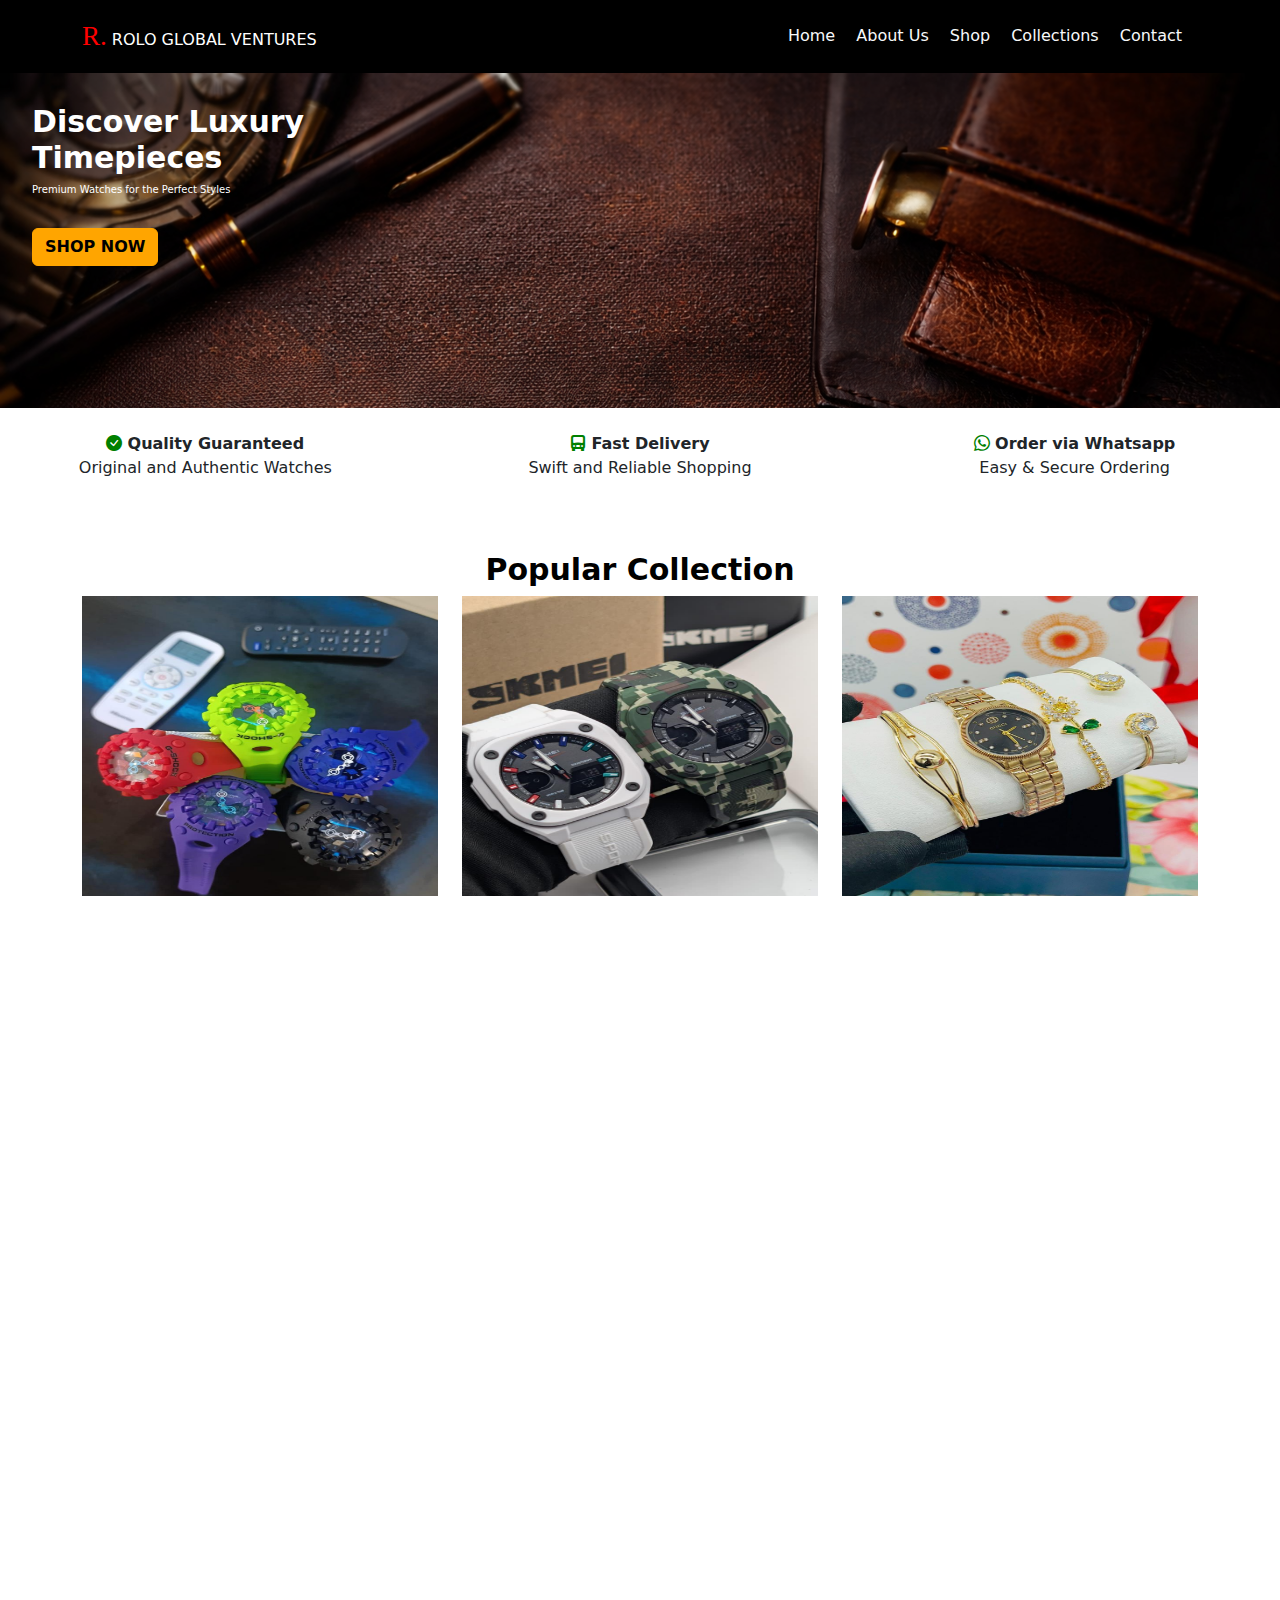
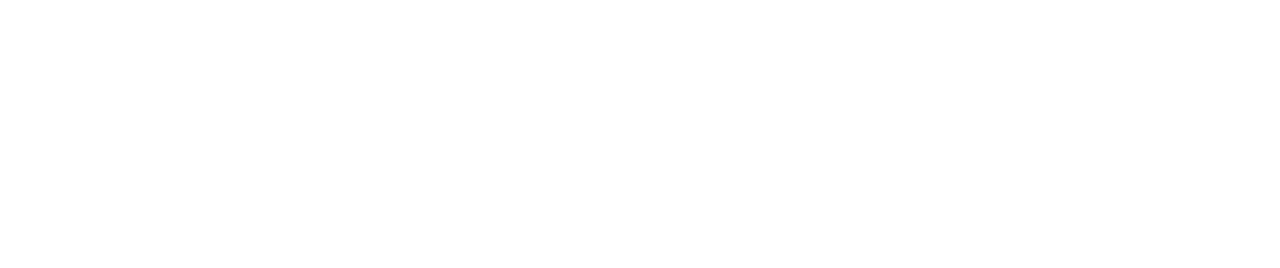
<file: index.html>
<!DOCTYPE html>
<html lang="en">
<head>
<meta charset="UTF-8">
<meta name="viewport" content="width=device-width, initial-scale=1.0">
<link rel="stylesheet" href="https://cdn.jsdelivr.net/npm/bootstrap@5.3.2/dist/css/bootstrap.min.css">
<link rel="stylesheet" href="https://cdn.jsdelivr.net/npm/bootstrap-icons@1.11.1/font/bootstrap-icons.css">
<link rel="stylesheet" href="style.css">
<script src="https://ajax.googleapis.com/ajax/libs/jquery/3.6.0/jquery.min.js"></script>
<script src="https://cdn.jsdelivr.net/npm/bootstrap@5.3.2/dist/js/bootstrap.bundle.min.js"></script>
<title>Rolo global ventures</title>
<body>
    <header class="site-header text-white fixed-top">
        <div class="container d-flex align-items-center justify-content-between py-3">
            <a class="brand" href="index.html"><span id="aurum">R.</span> <span id="luxe">ROLO GLOBAL VENTURES</span></a>
            <nav class="d-none d-md-block">
                <a href="index.html" class="me-3 link-light">Home</a>
                <a href="https://aremu060709.github.io/R.ROLO-GLOBAL-VENTURES/" class="me-3 link-light">About Us</a>
                <a href="shop.html" class="me-3 link-light">Shop</a>
                <a href="collection.html" class="me-3 link-light">Collections</a>
                <a href="contact.html" class="link-light me-3">Contact</a>
            </nav>
            <button class="btn btn-sm btn-outline-light d-md-none" type="button" data-bs-toggle="collapse" data-bs-target="#mobileMenu"><i class="bi bi-list"></i></button>
        </div>
        <div class="collapse" id="mobileMenu">
            <div class="bg-dark p-3 d-flex flex-column">
                <a href="index.html" class="link-light mb-2">Home</a>
                <a href="https://aremu060709.github.io/R.ROLO-GLOBAL-VENTURES/" class="link-light mb-2">About Us</a>
                <a href="shop.html" class="link-light mb-2">Shop</a>
                <a href="collection.html" class="mb-2 link-light">Collections</a>
                <a href="contact.html" class="link-light mb-2">Contact</a>
            </div>
        </div>
    </header> <br><br><br>
<div class="col-12 col-md-12 col-lg-12 content">
    <h1>Discover Luxury <br>Timepieces
    </h1>
    <h6>Premium Watches for the Perfect Styles</h6>
    <br>
    <button class="btn btn-secondary"><a href="shop.html" class="shop">SHOP NOW</a></button>
</div>
<div class="row g-4 align-items-center delivery">
<div class="col-4 col-md-4 col-lg-4">
    <i class="bi bi-check-circle-fill"></i> <span><b>Quality Guaranteed</b> <br> Original and Authentic Watches</span>
</div>
<div class="col-4 col-md-4 col-lg-4">
    <i class="bi bi-truck-front-fill"></i> <span><b>Fast Delivery</b> <br>Swift and Reliable Shopping</span>
</div>
<div class="col-4 col-md-4 col-lg-4">
    <i class="bi bi-whatsapp"></i> <span><b>Order via Whatsapp</b> <br>Easy & Secure Ordering</span>
</div>
</div>
<br><br><br>
    <div class="container-fluid">
        <h1 style="text-align: center; color: black; font-weight: bolder;">Popular Collection</h1>
        <div class="container">
            <div class="row g-4">
                <div class="col-6 col-md-4 col-lg-4">
                    <div>
                        <img src="images/35ace22d76544260858fd6fa1e070dbd.jpg" alt="" class="img-responsive" height="300px" width="100%">
                    </div>
                </div>
                <div class="col-6 col-md-4 col-lg-4">
                    <div>
                        <img src="images/IMG-20250828-WA0057.jpg" alt="" class="img-responsive" height="300px" width="100%">
                    </div>
                </div>
                <div class="col-6 col-md-4 col-lg-4">
                    <div>
                        <img src="images/IMG-20250808-WA0010.jpg" alt="" class="img-responsive" height="300px" width="100%">
                    </div>
                </div>
                <div class="col-6 col-md-4 col-lg-4">
                    <div>
                        <img src="images/IMG-20250826-WA0148.jpg" alt="" class="img-responsive" height="300px" width="100%">
                    </div>
                </div>
                <div class="col-6 col-md-4 col-lg-4">
                    <div>
                        <img src="images/IMG-20250728-WA0209.jpg" alt="" class="img-responsive" height="300px" width="100%">
                    </div>
                </div>
                <div class="col-6 col-md-4 col-lg-4">
                    <div>
                        <img src="images/c7a6565084474ed2a934c73888c19831.jpg" alt="" class="img-responsive" height="300px" width="100%">
                    </div>
                </div>
            </div>
        </div>
    </div> <br><br><br>
    <div class="col-12 col-md-12 col-lg-12 trust">
   <h1>Need a Reliable Supplier?</h1>
   <h5>Get in touch with us to learn more about our products and services</h5> <br><br>
   <button class="btn btn-secondary"><a href="contact.html">Contact Us</a></button>
</div>
<div class="col-12 col-md-12 col-lg-12 footer">
    <div class="row">
        <div class="col-6 col-md-6 col-lg-3 mb-4">
           <span id="aurum">R. </span><span id="rolo">ROLO GLOBAL </span><br>
           <span id="ventures">VENTURES</span> <br><br>
            <span id="copyright">&copy;2026 Rolo Global Ventures, <br> All rights reserved</span>
        </div>
        <div class="col-6 col-md-6 col-lg-3 mb-4">
           <span style="color: white; font-size: 20px;">Quick Links</span> <br>
           <i class="bi bi-chevron-right"></i><a href="index.html">Home</a><br>
           <i class="bi bi-chevron-right"></i><a href="https://aremu060709.github.io/R.ROLO-GLOBAL-VENTURES/">About Us</a><br>
           <i class="bi bi-chevron-right"></i><a href="shop.html">Shop</a><br>
           <i class="bi bi-chevron-right"></i><a href="collection.html">Collections</a><br>
           <i class="bi bi-chevron-right"></i><a href="contact.html">Contact</a><br>
            <i class="bi bi-chevron-right"></i><a href="cart.html">Cart</a><br>
        </div>
        <div class="col-6 col-md-6 col-lg-3 mb-4">
           <span id="category">Categories</span> <br>
          <i class="bi bi-chevron-right"></i><span style="color: white; font-size: 15px;">Men Watches</span><br>
          <i class="bi bi-chevron-right"></i><span style="color: white; font-size: 15px;">Female Watches</span><br>
          <i class="bi bi-chevron-right"></i><span style="color: white; font-size: 15px;">Set Watches</span><br>
          <i class="bi bi-chevron-right"></i><span style="color: white; font-size: 15px;">Smart Watches</span><br>
          <i class="bi bi-chevron-right"></i><span style="color: white; font-size: 15px;">Luxury watches</span><br>
        </div> 
        <div class="col-6 col-md-6 col-lg-3 mb-4">
        <h5>Contact Us</h5>
        <h6><i class="bi bi-envelope"></i> rroloventures@gmail.com</h6>
        <h6><i class="bi bi-telephone"></i> +234 (803) 325 2859</h6>  <br> 
        <button class="btn btn-secondary"><a href="contact.html" class="shop">Contact Us</a></button>
        </div>
    </div>
</body>
</html>
</file>
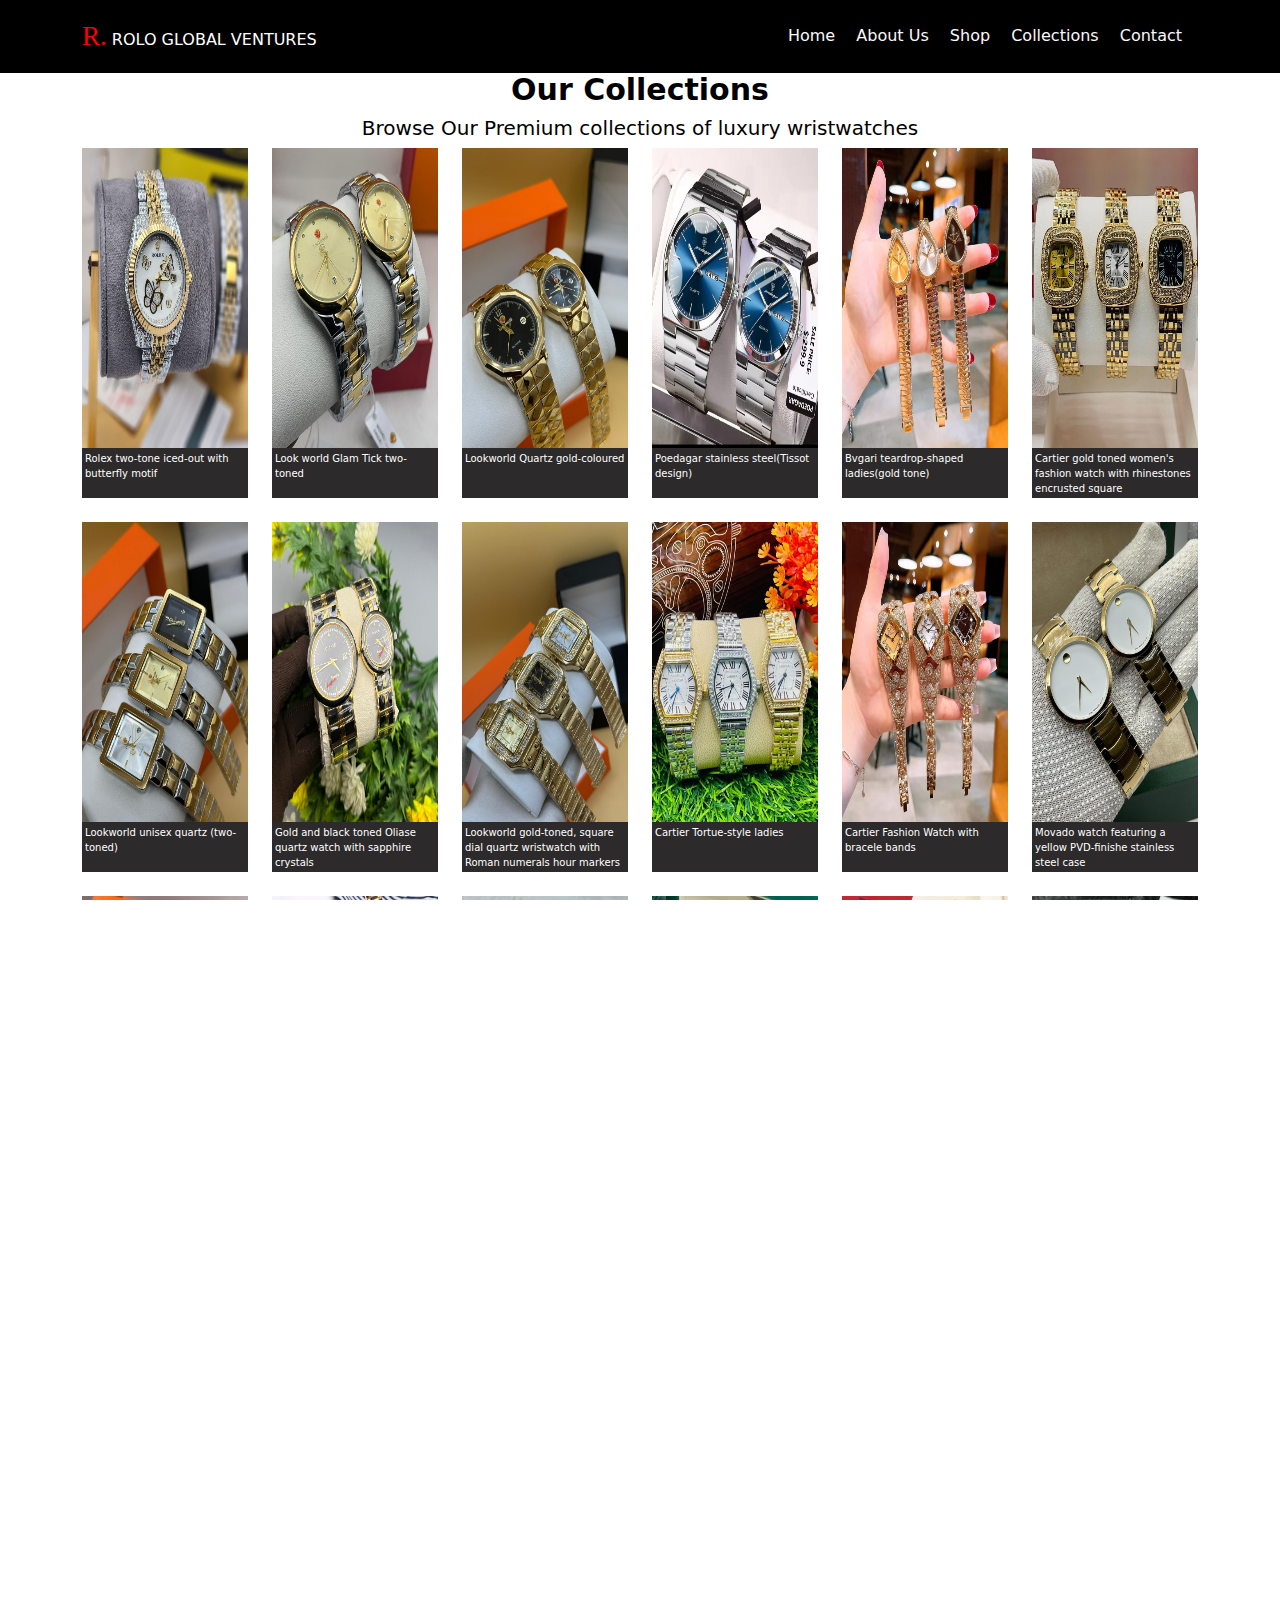
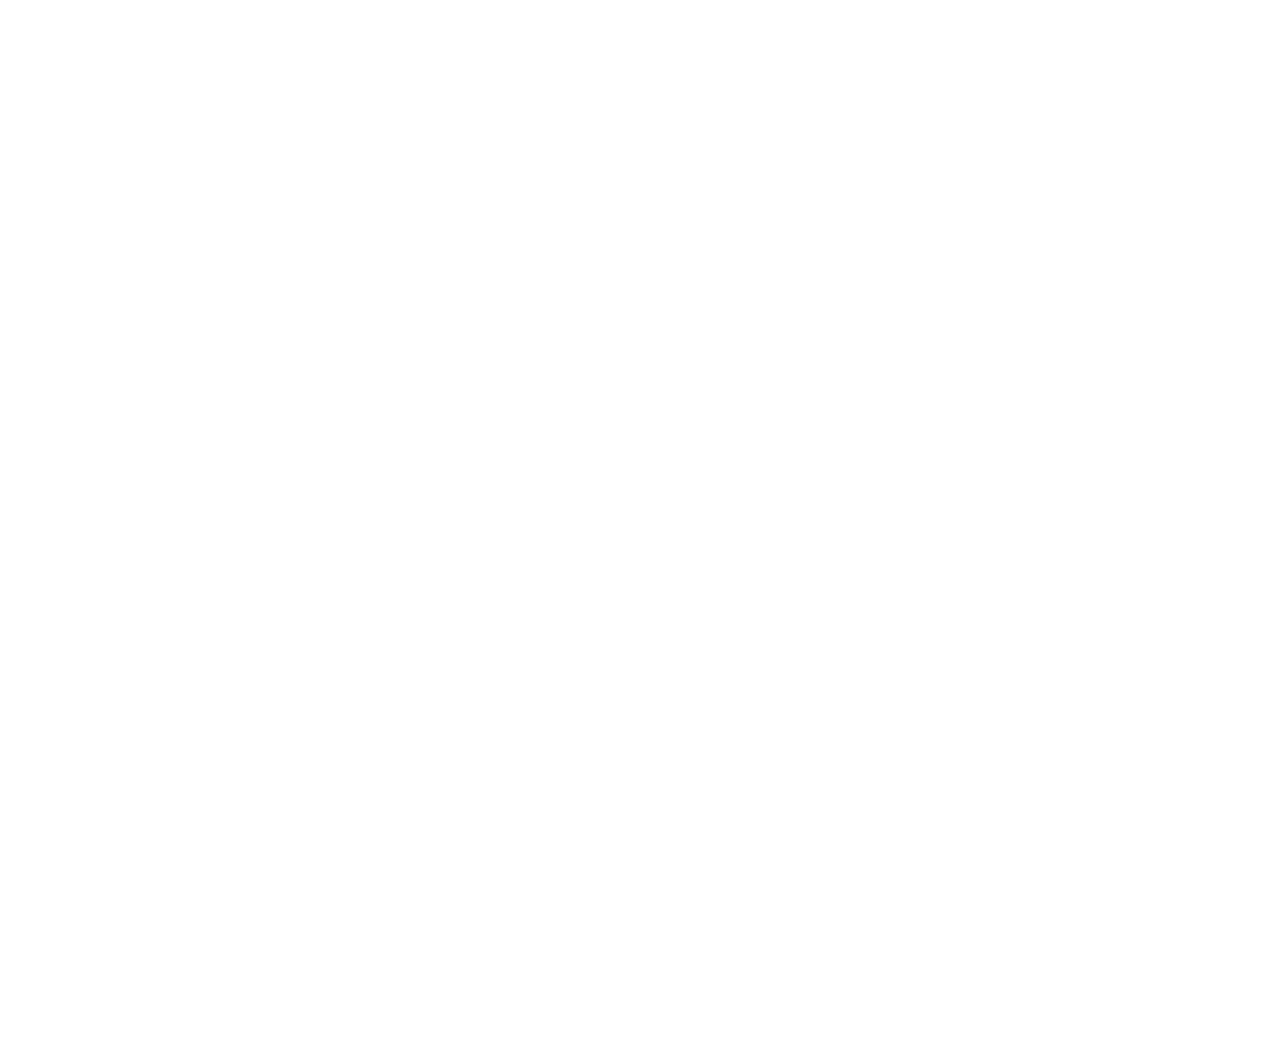
<file: collection.html>
<!DOCTYPE html>
<html lang="en">
<head>
<meta charset="UTF-8">
<meta name="viewport" content="width=device-width, initial-scale=1.0">
<link rel="stylesheet" href="https://cdn.jsdelivr.net/npm/bootstrap@5.3.2/dist/css/bootstrap.min.css">
<link rel="stylesheet" href="https://cdn.jsdelivr.net/npm/bootstrap-icons@1.11.1/font/bootstrap-icons.css">
<link rel="stylesheet" href="style.css">
<script src="https://ajax.googleapis.com/ajax/libs/jquery/3.6.0/jquery.min.js"></script>
<script src="https://cdn.jsdelivr.net/npm/bootstrap@5.3.2/dist/js/bootstrap.bundle.min.js"></script>
<title>Rolo global ventures</title>
<body>
    <header class="site-header text-white fixed-top">
        <div class="container d-flex align-items-center justify-content-between py-3">
            <a class="brand" href="index.html"><span id="aurum">R.</span> <span id="luxe">ROLO GLOBAL VENTURES</span></a>
            <nav class="d-none d-md-block fixed">
                <a href="index.html" class="me-3 link-light">Home</a>
                <a href="https://aremu060709.github.io/R.ROLO-GLOBAL-VENTURES/" class="me-3 link-light">About Us</a>
                <a href="shop.html" class="me-3 link-light">Shop</a>
                <a href="collection.html" class="me-3 link-light">Collections</a>
                <a href="contact.html" class="me-3 link-light">Contact</a>
            </nav>
            <button class="btn btn-sm btn-outline-light d-md-none" type="button" data-bs-toggle="collapse" data-bs-target="#mobileMenu"><i class="bi bi-list"></i></button>
        </div>
        <div class="collapse" id="mobileMenu">
            <div class="bg-dark p-3 d-flex flex-column">
                <a href="index.html" class="link-light mb-2">Home</a>
                <a href="https://aremu060709.github.io/R.ROLO-GLOBAL-VENTURES/" class="link-light mb-2">About Us</a>
                <a href="shop.html" class="link-light mb-2">Shop</a>
                <a href="collection.html" class="mb-2 link-light">Collections</a>
                <a href="contact.html" class="mb-2 link-light">Contact</a>
            </div>
        </div>
    </header><br><br><br>
   <center>
     <h1 style="color: black;">Our Collections</h1>
    <h6 style="color: black; font-size: 20px; font-weight: lighter;">Browse Our Premium collections of luxury wristwatches</h6>
   </center>
        <div class="container">
             <div class="row g-4">
    <div class="col-6 col-md-3 col-lg-2">
        <div>
                        <img src="watch/0a51e4e043834a5e910610a5ce2b2cd5.jpg" alt="" class="img-responsive" height="300px" width="100%">
                        <div id="description">Rolex two-tone iced-out with butterfly motif</div>
                    </div>
    </div>
    <div class="col-6 col-md-3 col-lg-2">
        <div>
                        <img src="watch/5f40cf205cf84dff81e0c7b44dc91c1c.jpg" alt="" class="img-responsive" height="300px" width="100%">
                        <div id="description">Look world Glam Tick two-toned</div>
                    </div>
    </div>
    <div class="col-6 col-md-3 col-lg-2">
        <div>
                        <img src="watch/7a0eca86c42049dd922083b2614b3fe3.jpg" alt="" class="img-responsive" height="300px" width="100%">
                    <div id="description">Lookworld Quartz gold-coloured</div>
                    </div>
    </div>
    <div class="col-6 col-md-3 col-lg-2">
        <div>
                        <img src="watch/7bdc9339dcc4425183ec3c55337dc8e1.jpg" alt="" class="img-responsive" height="300px" width="100%">
                        <div id="description">Poedagar stainless steel(Tissot design)</div>
                    </div>
    </div>
    <div class="col-6 col-md-3 col-lg-2">
        <div>
                        <img src="watch/8a008f8be89a4d109cf1449d52d0fc61.jpg" alt="" class="img-responsive" height="300px" width="100%">
                        <div id="description">Bvgari teardrop-shaped ladies(gold tone)</div>
                    </div>
    </div>
    <div class="col-6 col-md-3 col-lg-2">
        <div>
                        <img src="watch/18d07c520f67423f9ee54098b30e91ee.jpg" alt="" class="img-responsive" height="300px" width="100%">
                        <div id="description">Cartier gold toned women's fashion watch with rhinestones encrusted square</div>
                    </div>
    </div>
    <div class="col-6 col-md-3 col-lg-2">
        <div>
                        <img src="watch/00040dced6d3417a90bda560695255ad.jpg" alt="" class="img-responsive" height="300px" width="100%">
                        <div id="description">Lookworld unisex quartz (two-toned)</div>
                    </div>
    </div>
    <div class="col-6 col-md-3 col-lg-2">
        <div>
                        <img src="watch/67a9d3b9152f4d6f93f34a5c6ff74390.jpg" alt="" class="img-responsive" height="300px" width="100%">
                        <div id="description">Gold and black toned Oliase quartz watch with sapphire crystals</div>
                    </div>
    </div>
    <div class="col-6 col-md-3 col-lg-2">
        <div>
                        <img src="watch/075f8a0c4db14f23832b55e7abc61bdc.jpg" alt="" class="img-responsive" height="300px" width="100%">
                        <div id="description">Lookworld gold-toned, square dial quartz wristwatch with Roman numerals hour markers</div>
                    </div>
    </div>
    <div class="col-6 col-md-3 col-lg-2">
        <div>
                        <img src="watch/78e454ed3d244d07914e9640ca068f0d.jpg" alt="" class="img-responsive" height="300px" width="100%">
                        <div id="description">Cartier Tortue-style ladies</div>
                    </div>
    </div>
    <div class="col-6 col-md-3 col-lg-2">
        <div>
                        <img src="watch/155c2ba53239400ba8148193fd9ef2f5.jpg" alt="" class="img-responsive" height="300px" width="100%">
                        <div id="description">Cartier Fashion Watch with bracele bands</div>
                    </div>
    </div><div class="col-6 col-md-3 col-lg-2">
        <div>
                        <img src="watch/2994cc3104db4d70bfe96854484125d6.jpg" alt="" class="img-responsive" height="300px" width="100%">
                        <div id="description">Movado watch featuring a yellow PVD-finishe stainless steel case</div>
                    </div>
    </div>
    <div class="col-6 col-md-3 col-lg-2">
        <div>
                        <img src="watch/3257d2dd3a5f48ebb4b08f8e0d653d8a.jpg" alt="" class="img-responsive" height="300px" width="100%">
                        <div id="description">Look world gold-plated wristwatch</div>
                    </div>
    </div>
    <div class="col-6 col-md-3 col-lg-2">
        <div>
                        <img src="watch/b2a0413935c14b08b0fb0ecbc51ae0d5.jpg" alt="" class="img-responsive" height="300px" width="100%">
                        <div id="description">Micheal Kors Bradshaw</div>
                    </div>
    </div>
    <div class="col-6 col-md-3 col-lg-2">
        <div>
                        <img src="watch/c1d151155dfd4587a1c8cc9e0d1e4d04.jpg" alt="" class="img-responsive" height="300px" width="100%">
                        <div id="description">Gold-toned swatch with a tree design on the dial</div>
                    </div>
    </div>
    <div class="col-6 col-md-3 col-lg-2">
        <div>
                        <img src="watch/fcbf81288b414377b663e67bf3b542ef.jpg" alt="" class="img-responsive" height="300px" width="100%">
                        <div id="description">Rolex DateJust watch with Jubilee bracelet</div>
                    </div>
    </div>
    <div class="col-6 col-md-3 col-lg-2">
        <div>
                        <img src="watch/IMG-20250721-WA0054.jpg" alt="" class="img-responsive" height="300px" width="100%">
                        <div id="description">Automatic Paek Philippe Geneve</div>
                    </div>
    </div>
    <div class="col-6 col-md-3 col-lg-2">
        <div>
                        <img src="watch/IMG-20250723-WA0062.jpg" alt="" class="img-responsive" height="300px" width="100%">
                        <div id="description">Casio G-shock GMA-S2100BS series</div>
                    </div>
    </div><div class="col-6 col-md-3 col-lg-2">
        <div>
                        <img src="watch/IMG-20250726-WA0251.jpg" alt="" class="img-responsive" height="300px" width="100%">
                        <div id="description">Cartier Santos 100XL Chronograph</div>
                    </div>
    </div>
    <div class="col-6 col-md-3 col-lg-2">
        <div>
                        <img src="watch/IMG-20250731-WA0063.jpg" alt="" class="img-responsive" height="300px" width="100%">
                        <div id="description">Rolex Oyster Perpetual Datejust</div>
                    </div>
    </div>
    <div class="col-6 col-md-3 col-lg-2">
        <div>
                        <img src="watch/IMG-20250810-WA0015.jpg" alt="" class="img-responsive" height="300px" width="100%">
                        <div id="description">Poedagar Female Egg shaped</div>
                    </div>
    </div>
    <div class="col-6 col-md-3 col-lg-2">
        <div>
                        <img src="watch/IMG-20250821-WA0150.jpg" alt="" class="img-responsive" height="300px" width="100%">
                        <div id="description">Gold-toned female quartz watch and jewelry gift set</div>
                    </div>
    </div>
    <div class="col-6 col-md-3 col-lg-2">
        <div>
                        <img src="watch/IMG-20250826-WA0147.jpg" alt="" class="img-responsive" height="300px" width="100%">
                        <div id="description">Tissot PXR Chronograph</div>
                    </div>
    </div>
    <div class="col-6 col-md-3 col-lg-2">
        <div>
                        <img src="watch/IMG-20250827-WA0074.jpg" alt="" class="img-responsive" height="300px" width="100%">
                        <div id="description">Hublot Signature watch</div>
                    </div>
    </div>
    <div class="col-6 col-md-3 col-lg-2">
        <div>
                        <img src="watch/IMG-20250828-WA0057.jpg" alt="" class="img-responsive" height="300px" width="100%">
                        <div id="description">Skmei 2328 analog-digital watches</div>
                    </div>
    </div>
    <div class="col-6 col-md-3 col-lg-2">
        <div>
                        <img src="images/35ace22d76544260858fd6fa1e070dbd.jpg" alt="" class="img-responsive" height="300px" width="100%">
                        <div id="description">Casio G-shock GA-V01 series</div>
                    </div>
    </div>
    <div class="col-6 col-md-3 col-lg-2">
        <div>
                        <img src="watch/IMG-20250831-WA0153.jpg" alt="" class="img-responsive" height="300px" width="100%">
                        <div id="description">Rolex Day-Date 40</div>
                    </div>
    </div>
    <div class="col-6 col-md-3 col-lg-2">
        <div>
                        <img src="watch/IMG-20250904-WA0285.jpg" alt="" class="img-responsive" height="300px" width="100%">
                        <div id="description">Casio G-Shock GA-2300-8A series</div>
                    </div>
    </div>
      <div class="col-6 col-md-3 col-lg-2">
        <div>
                        <img src="watch/IMG-20250904-WA0252.jpg" alt="" class="img-responsive" height="300px" width="100%">
                        <div id="description">Hublot Classic Fusion with gift set</div>
                    </div>
    </div>
      <div class="col-6 col-md-3 col-lg-2">
        <div>
                        <img src="watch/IMG-20250726-WA0108.jpg" alt="" class="img-responsive" height="300px" width="100%">
                        <div id="description">Matturi Fashion Luxury sports rubber wristwatch</div>
                    </div>
    </div>
             </div>
</div><br><br><br>
    <div class="col-12 col-md-12 col-lg-12 trust">
   <h1>Need a Reliable Supplier?</h1>
   <h5>Get in touch with us to learn more about our products and services</h5> <br><br>
   <button class="btn btn-secondary"><a href="contact.html">Contact Us</a></button>
</div>
<div class="col-12 col-md-12 col-lg-12 footer">
    <div class="row">
        <div class="col-6 col-md-6 col-lg-3 mb-4">
           <span id="aurum">R. </span><span id="rolo">ROLO GLOBAL </span><br>
           <span id="ventures">VENTURES</span> <br><br>
            <span id="copyright">&copy;2026 Rolo Global Ventures, <br> All rights reserved</span>
        </div>
        <div class="col-6 col-md-6 col-lg-3 mb-4">
           <span style="color: white; font-size: 20px;">Quick Links</span> <br>
           <i class="bi bi-chevron-right"></i><a href="index.html">Home</a><br>
           <i class="bi bi-chevron-right"></i><a href="https://aremu060709.github.io/R.ROLO-GLOBAL-VENTURES/">About Us</a><br>
           <i class="bi bi-chevron-right"></i><a href="shop.html">Shop</a><br>
           <i class="bi bi-chevron-right"></i><a href="collection.html">Collections</a><br>
           <i class="bi bi-chevron-right"></i><a href="contact.html">Contact</a><br>
            <i class="bi bi-chevron-right"></i><a href="cart.html">Cart</a><br>
        </div>
        <div class="col-6 col-md-6 col-lg-3 mb-4">
           <span id="category">Categories</span> <br>
          <i class="bi bi-chevron-right"></i><span style="color: white; font-size: 15px;">Men Watches</span><br>
          <i class="bi bi-chevron-right"></i><span style="color: white; font-size: 15px;">Female Watches</span><br>
          <i class="bi bi-chevron-right"></i><span style="color: white; font-size: 15px;">Set Watches</span><br>
          <i class="bi bi-chevron-right"></i><span style="color: white; font-size: 15px;">Smart Watches</span><br>
          <i class="bi bi-chevron-right"></i><span style="color: white; font-size: 15px;">Luxury watches</span><br>
        </div> 
        <div class="col-6 col-md-6 col-lg-3 mb-4">
        <h5>Contact Us</h5>
        <h6><i class="bi bi-envelope"></i> rroloventures@gmail.com</h6>
        <h6><i class="bi bi-telephone"></i> +234 (803) 325 2859</h6>  <br> 
        <button class="btn btn-secondary"><a href="contact.html" class="shop">Contact Us</a></button>
        </div>
    </div>
</div>
 
</body>
</file>
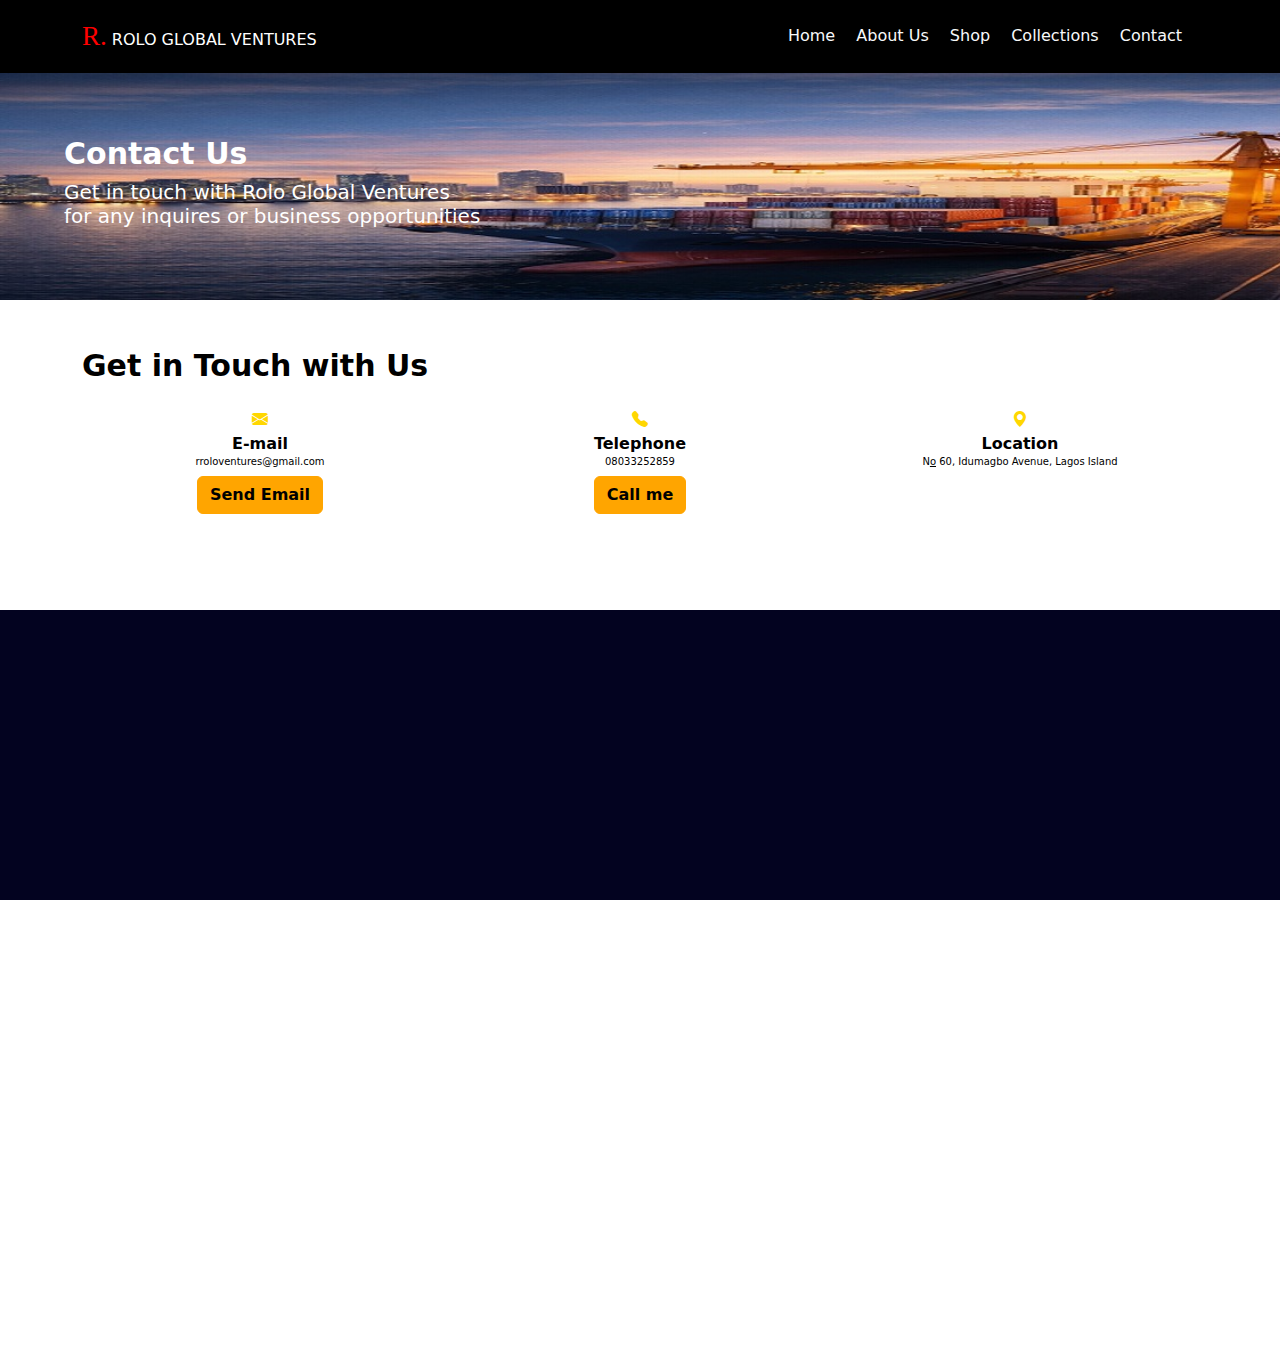
<file: contact.html>
<!DOCTYPE html>
<html lang="en">
<head>
<meta charset="UTF-8">
<meta name="viewport" content="width=device-width, initial-scale=1.0">
<link rel="stylesheet" href="https://cdn.jsdelivr.net/npm/bootstrap@5.3.2/dist/css/bootstrap.min.css">
<link rel="stylesheet" href="https://cdn.jsdelivr.net/npm/bootstrap-icons@1.11.1/font/bootstrap-icons.css">
<link rel="stylesheet" href="style.css">
<script src="https://ajax.googleapis.com/ajax/libs/jquery/3.6.0/jquery.min.js"></script>
<script src="https://cdn.jsdelivr.net/npm/bootstrap@5.3.2/dist/js/bootstrap.bundle.min.js"></script>
<title>Rolo global ventures</title>
<body>
    <header class="site-header text-white fixed-top">
        <div class="container d-flex align-items-center justify-content-between py-3">
            <a class="brand" href="index.html"><span id="aurum">R.</span> <span id="luxe">ROLO GLOBAL VENTURES</span></a>
            <nav class="d-none d-md-block fixed">
                <a href="index.html" class="me-3 link-light">Home</a>
                <a href="https://aremu060709.github.io/R.ROLO-GLOBAL-VENTURES/" class="me-3 link-light">About Us</a>
                <a href="shop.html" class="me-3 link-light">Shop</a>
                <a href="collection.html" class="me-3 link-light">Collections</a>
                <a href="contact.html" class="me-3 link-light">Contact</a>
            </nav>
            <button class="btn btn-sm btn-outline-light d-md-none" type="button" data-bs-toggle="collapse" data-bs-target="#mobileMenu"><i class="bi bi-list"></i></button>
        </div>
        <div class="collapse" id="mobileMenu">
            <div class="bg-dark p-3 d-flex flex-column">
                <a href="index.html" class="link-light mb-2">Home</a>
                <a href="https://aremu060709.github.io/R.ROLO-GLOBAL-VENTURES/" class="link-light mb-2">About Us</a>
                <a href="shop.html" class="link-light mb-2">Shop</a>
                <a href="collection.html" class="mb-2 link-light">Collections</a>
                <a href="contact.html" class="mb-2 link-light">Contact</a>
            </div>
        </div>
    </header><br><br><br>
    <div class="col-12 col-md-12 col-lg-12 explore">
   <h1>Contact Us</h1>
   <h5>Get in touch with Rolo Global Ventures <br>
for any inquires or business opportunities</h5>
</div> <br><br>
<div class="container">
    <h1 style="color: black;">Get in Touch with Us</h1>
<div class="row g-4 py-3">
   <div  class="col-4 col-md-4 col-lg-4 contact-info">
     <div>
        <span id="email"><i class="bi bi-envelope-fill"></i></span>
        <br>
        <span id="text">E-mail</span> <br>
        <h6 style="color: black;">rroloventures@gmail.com</h6>
        <button class="btn btn-secondary"><a href="mailto:rroloventures@gmail.com">Send Email</a></button>
    </div>
   </div>
    <div class="col-4 col-md-4 col-lg-4 contact-info">
        <div>
        <span id="email"><i class="bi bi-telephone-fill"></i></span>
        <br>
        <span id="text">Telephone</span> <br>
        <h6 style="color: black;"> 08033252859<h6>
        <button class="btn btn-secondary"><a href="tel:+2348033252859">Call me</a></button>
    </div>
    </div>
   <div class="col-4 col-md-4 col-lg-4 contact-info">
     <div>
        <span id="email"><i class="bi bi-geo-alt-fill"></i></span>
        <br>
        <span id="text">Location</span> <br>
        <h6 style="color: black;">N<u>o</u> 60, Idumagbo Avenue, Lagos Island</h6>
     </div>
   </div>
</div>
</div> <br><br><br>
<div class="col-12 col-md-12 col-lg-12 loc">
    <div class="row g-4">
        
        <div class="col-12 col-md-12 col-lg-12">
           <iframe src="https://www.google.com/maps/embed?pb=!1m18!1m12!1m3!1d3964.494332283912!2d3.38961580621657!3d6.458878263847577!2m3!1f0!2f0!3f0!3m2!1i1024!2i768!4f13.1!3m3!1m2!1s0x103b8b129bbcdc1d%3A0x128852d2b73cf583!2s12%20Idumagbo%20Ave%2C%20Lagos%20Island%2C%20Lagos%20102273%2C%20Lagos!5e0!3m2!1sen!2sng!4v1765560337197!5m2!1sen!2sng" width="95%" height="450" style="border:0;" allowfullscreen="" loading="lazy" referrerpolicy="no-referrer-when-downgrade"></iframe>

        </div>
    </div>
</div>
<div class="col-12 col-md-12 col-lg-12 footer">
    <div class="row">
        <div class="col-6 col-md-6 col-lg-3 mb-4">
           <span id="aurum">R. </span><span id="rolo">ROLO GLOBAL </span><br>
           <span id="ventures">VENTURES</span> <br><br>
            <span id="copyright">&copy;2026 Rolo Global Ventures, <br> All rights reserved</span>
        </div>
        <div class="col-6 col-md-6 col-lg-3 mb-4">
           <span style="color: white; font-size: 20px;">Quick Links</span> <br>
           <i class="bi bi-chevron-right"></i><a href="index.html">Home</a><br>
           <i class="bi bi-chevron-right"></i><a href="https://aremu060709.github.io/R.ROLO-GLOBAL-VENTURES/">About Us</a><br>
           <i class="bi bi-chevron-right"></i><a href="shop.html">Shop</a><br>
           <i class="bi bi-chevron-right"></i><a href="collection.html">Collections</a><br>
           <i class="bi bi-chevron-right"></i><a href="contact.html">Contact</a><br>
            <i class="bi bi-chevron-right"></i><a href="cart.html">Cart</a><br>
        </div>
        <div class="col-6 col-md-6 col-lg-3 mb-4">
           <span id="category">Categories</span> <br>
          <i class="bi bi-chevron-right"></i><span style="color: white; font-size: 15px;">Men Watches</span><br>
          <i class="bi bi-chevron-right"></i><span style="color: white; font-size: 15px;">Female Watches</span><br>
          <i class="bi bi-chevron-right"></i><span style="color: white; font-size: 15px;">Set Watches</span><br>
          <i class="bi bi-chevron-right"></i><span style="color: white; font-size: 15px;">Smart Watches</span><br>
          <i class="bi bi-chevron-right"></i><span style="color: white; font-size: 15px;">Luxury watches</span><br>
        </div> 
        <div class="col-6 col-md-6 col-lg-3 mb-4">
        <h5>Contact Us</h5>
        <h6><i class="bi bi-envelope"></i> rroloventures@gmail.com</h6>
        <h6><i class="bi bi-telephone"></i> +234 (803) 325 2859</h6>  <br> 
        <button class="btn btn-secondary"><a href="contact.html" class="shop">Contact Us</a></button>
        </div>
    </div>
</file>
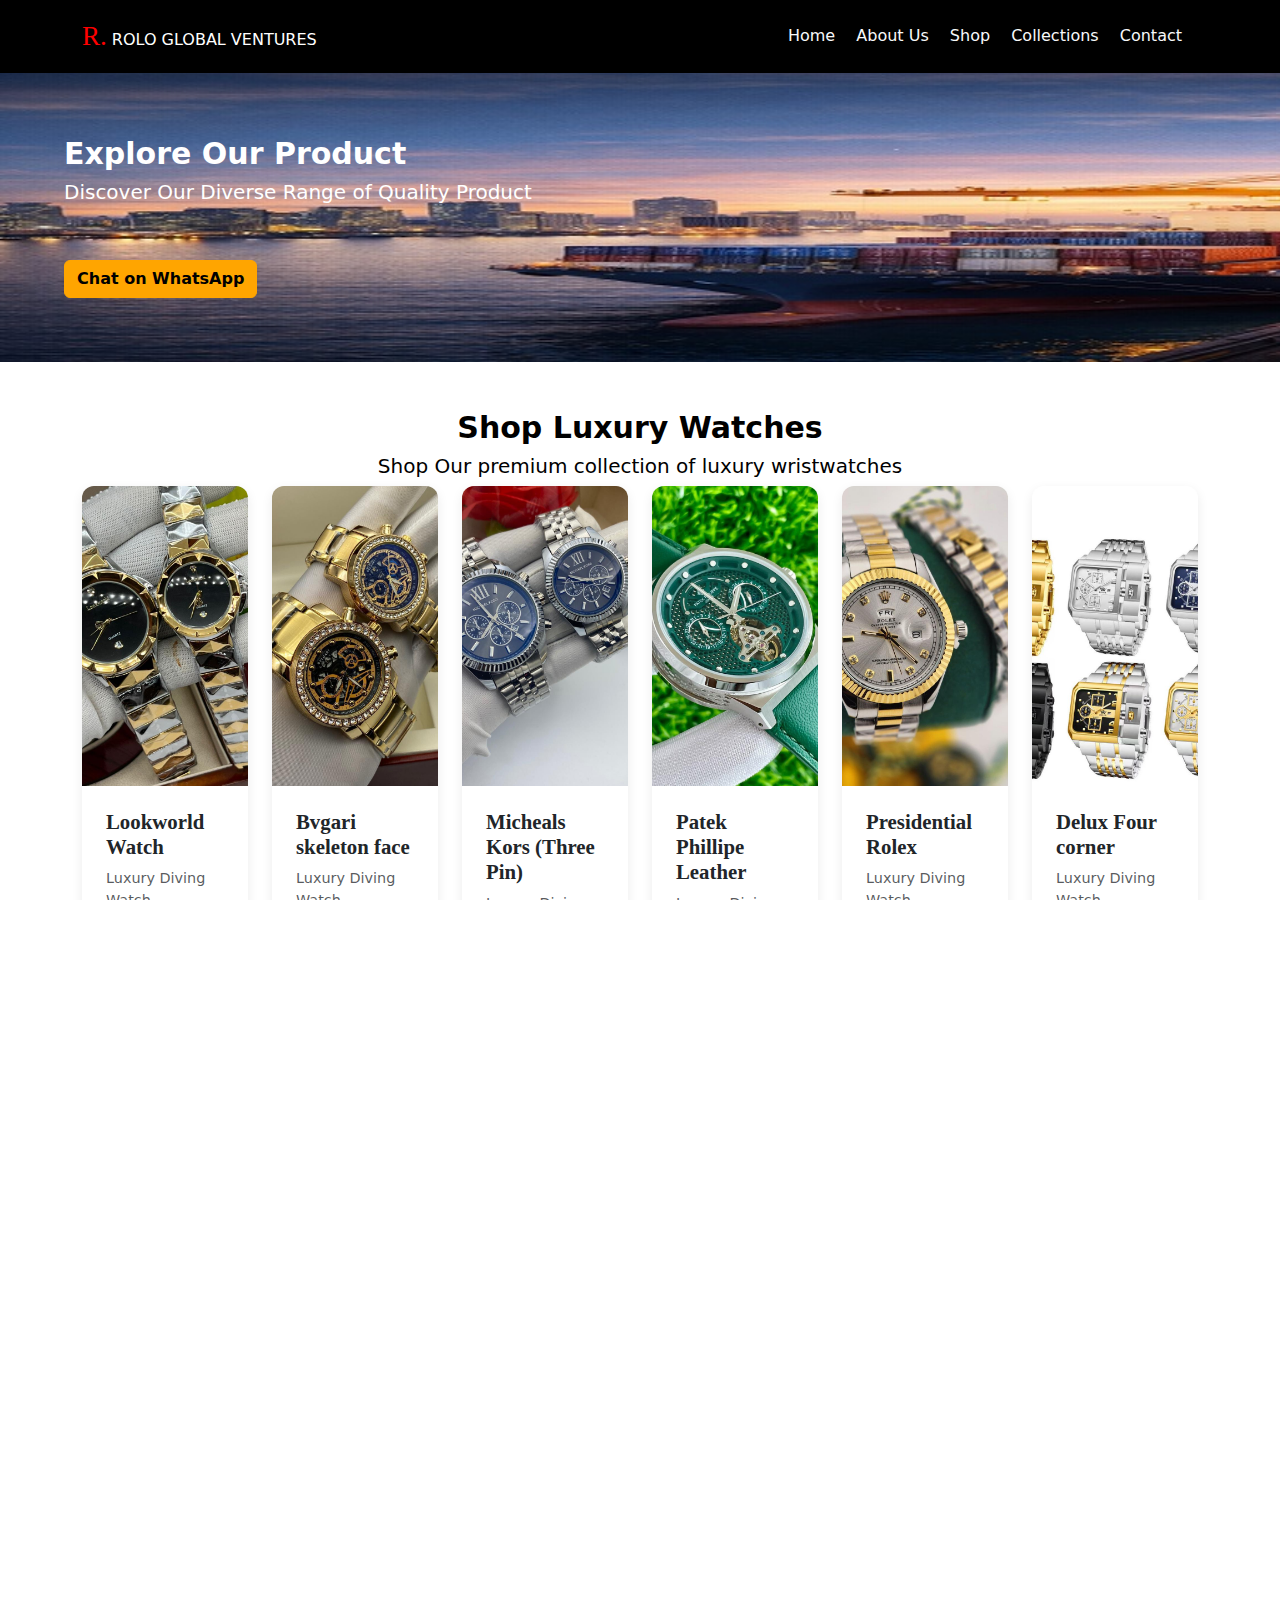
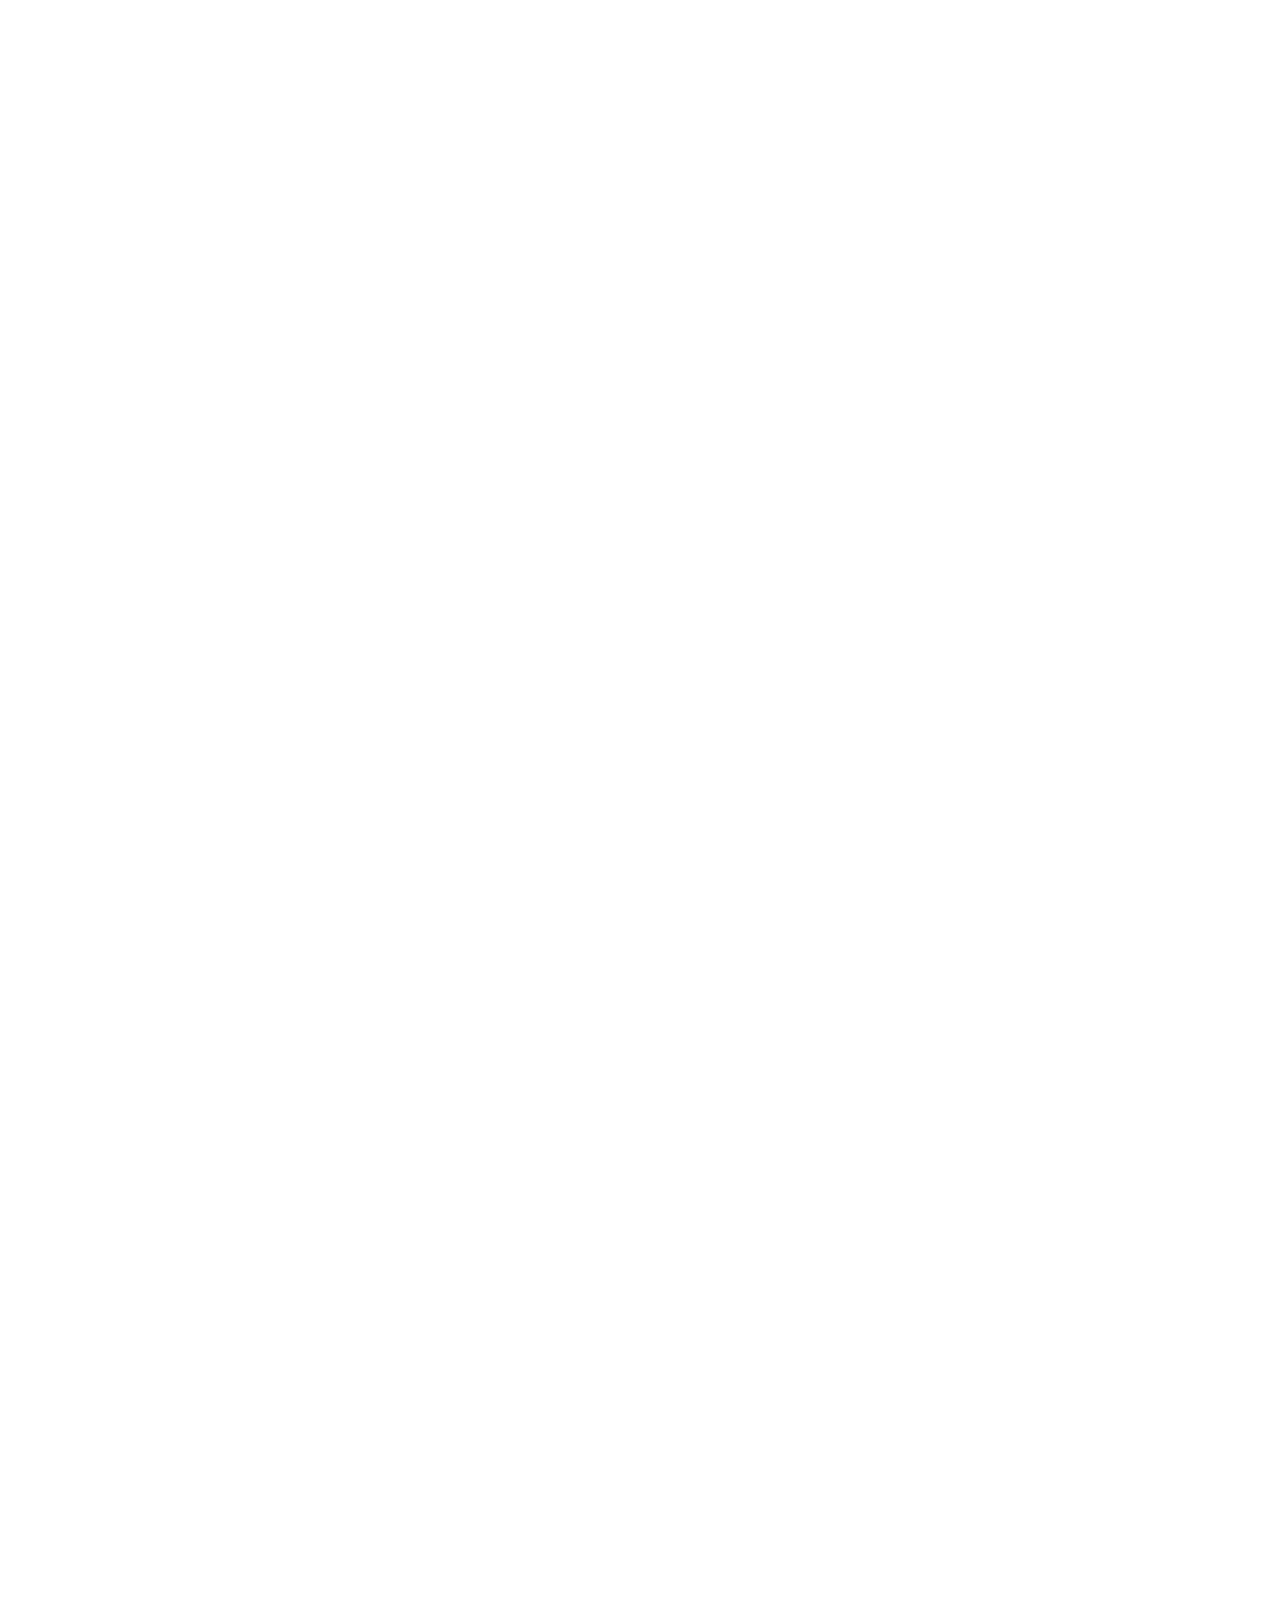
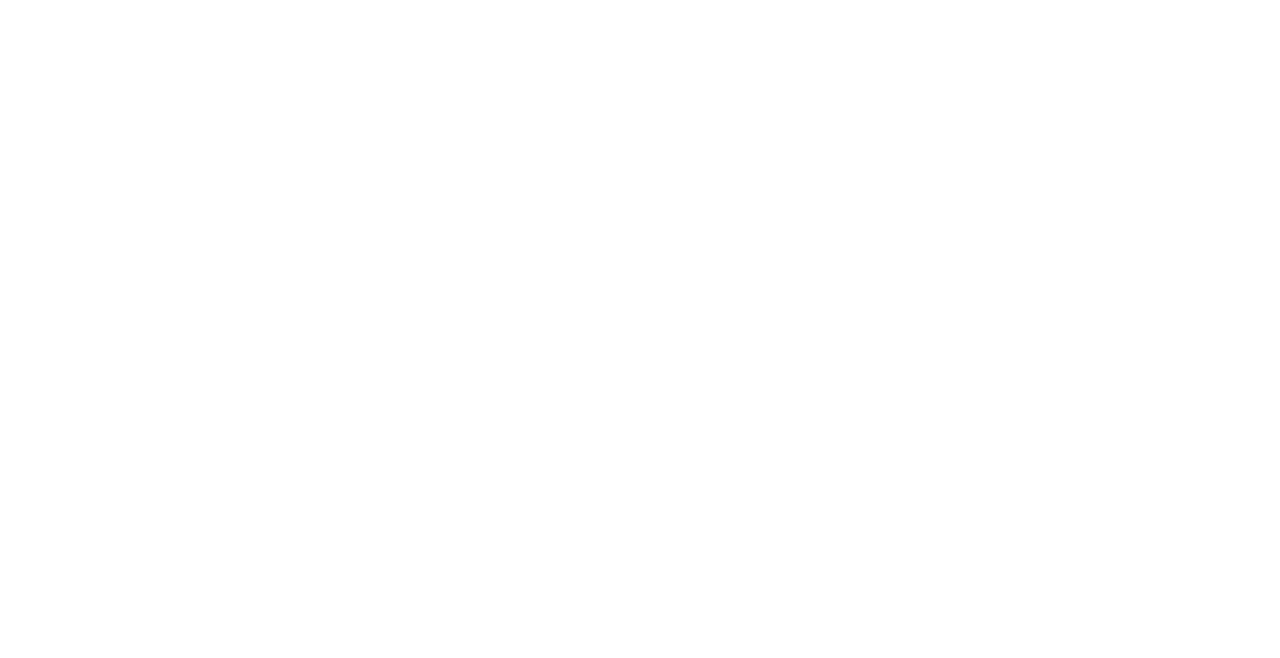
<file: shop.html>
<!DOCTYPE html>
<html lang="en">
<head>
<meta charset="UTF-8">
<meta name="viewport" content="width=device-width, initial-scale=1.0">
<link rel="stylesheet" href="https://cdn.jsdelivr.net/npm/bootstrap@5.3.2/dist/css/bootstrap.min.css">
<link rel="stylesheet" href="https://cdn.jsdelivr.net/npm/bootstrap-icons@1.11.1/font/bootstrap-icons.css">
<link rel="stylesheet" href="style.css">
<script src="https://ajax.googleapis.com/ajax/libs/jquery/3.6.0/jquery.min.js"></script>
<script src="https://cdn.jsdelivr.net/npm/bootstrap@5.3.2/dist/js/bootstrap.bundle.min.js"></script>
<title>Rolo global ventures</title>
<body>
    <header class="site-header text-white fixed-top">
        <div class="container d-flex align-items-center justify-content-between py-3">
            <a class="brand" href="index.html"><span id="aurum">R.</span> <span id="luxe">ROLO GLOBAL VENTURES</span></a>
            <nav class="d-none d-md-block fixed">
                <a href="index.html" class="me-3 link-light">Home</a>
                <a href="https://aremu060709.github.io/R.ROLO-GLOBAL-VENTURES/" class="me-3 link-light">About Us</a>
                <a href="shop.html" class="me-3 link-light">Shop</a>
                <a href="collection.html" class="me-3 link-light">Collections</a>
                <a href="contact.html" class="me-3 link-light">Contact</a>
            </nav>
            <button class="btn btn-sm btn-outline-light d-md-none" type="button" data-bs-toggle="collapse" data-bs-target="#mobileMenu"><i class="bi bi-list"></i></button>
        </div>
        <div class="collapse" id="mobileMenu">
            <div class="bg-dark p-3 d-flex flex-column">
                <a href="index.html" class="link-light mb-2">Home</a>
                <a href="https://aremu060709.github.io/R.ROLO-GLOBAL-VENTURES/" class="link-light mb-2">About Us</a>
                <a href="shop.html" class="link-light mb-2">Shop</a>
                <a href="collection.html" class="mb-2 link-light">Collections</a>
                <a href="contact.html" class="mb-2 link-light">Contact</a>
            </div>
        </div>
    </header><br><br><br>
    <div class="col-12 col-md-12 col-lg-12 explore">
   <h1>Explore Our Product</h1>
   <h5>Discover Our Diverse Range of Quality Product</h5>
   <br><br><button class="btn btn-secondary"><a href="https://wa.me/2348033252859" class="shop">Chat on WhatsApp</a></button>
</div> <br><br>
        <center>
            <h1 style="color: black;">Shop Luxury Watches</h1>
            <h6 style="color: black; font-size: 20px; font-weight: lighter;">Shop Our premium collection of luxury wristwatches</h6>
        </center>
        <div class="container">
            <div class="row g-4">
    <div class="col-6 col-sm-6 col-md-3 col-lg-2">
                <div class="card product-card h-100">
                    <div class="product-image-wrapper">
                        <img src="images/6fa8b924cc9741e6984697172dcaf50f.jpg" alt="Lookworld" class="card-img-top img-fluid">
                    </div>
                    <div class="card-body d-flex flex-column">
                        <h5 class="card-title mb-2">Lookworld Watch</h5>
                        <p class="text-muted mb-3" style="font-size: 0.9rem;">Luxury Diving Watch</p>
                        <div class="price-section mb-3 mt-auto">
                            <p class="price-tag mb-0" style="font-size: 1.4rem; color: #d4af37; font-weight: 700;">₦8,500</p>
                        </div>
                        <a href="https://wa.me/2348033252859?text=Hi%20I'm%20interested%20in%20the%20Lookworld%20watch" class="btn btn-success w-100">
                            <i class="bi bi-whatsapp" style="color: black;"></i> Order on WhatsApp
                        </a>
                    </div>
                </div>
            </div>
            <div class="col-6 col-sm-6 col-md-3 col-lg-2">
                <div class="card product-card h-100">
                    <div class="product-image-wrapper">
                        <img src="images/e0f9fd366ce4421dbc31618046b85a5f.jpg" alt="bvgari" class="card-img-top img-fluid">
                    </div>
                    <div class="card-body d-flex flex-column">
                        <h5 class="card-title mb-2">Bvgari skeleton face</h5>
                        <p class="text-muted mb-3" style="font-size: 0.9rem;">Luxury Diving Watch</p>
                        <div class="price-section mb-3 mt-auto">
                            <p class="price-tag mb-0" style="font-size: 1.4rem; color: #d4af37; font-weight: 700;">₦10,000</p>
                        </div>
                        <a href="https://wa.me/2348033252859?text=Hi%20I'm%20interested%20in%20the%20Bvgari%20Skeleton%20watch" class="btn btn-success w-100">
                            <i class="bi bi-whatsapp" style="color: black;"></i> Order on WhatsApp
                        </a>
                    </div>
                </div>
            </div>

            <div class="col-6 col-sm-6 col-md-3 col-lg-2">
                <div class="card product-card h-100">
                    <div class="product-image-wrapper">
                        <img src="images/bf644a9198404ada8e60f028b0a6c5ab.jpg" alt="patek Leather" class="card-img-top img-fluid">
                    </div>
                    <div class="card-body d-flex flex-column">
                        <h5 class="card-title mb-2">Micheals Kors (Three Pin)</h5>
                        <p class="text-muted mb-3" style="font-size: 0.9rem;">Luxury Diving Watch</p>
                        <div class="price-section mb-3 mt-auto">
                            <p class="price-tag mb-0" style="font-size: 1.4rem; color: #d4af37; font-weight: 700;">₦10,000</p>
                        </div>
                        <a href="https://wa.me/2348033252859?text=Hi%20I'm%20interested%20in%20the%20Micheal-Kors%20Three-pin%20watch" class="btn btn-success w-100">
                            <i class="bi bi-whatsapp" style="color: black;"></i> Order on WhatsApp
                        </a>
                    </div>
                </div>
            </div>

            <div class="col-6 col-sm-6 col-md-3 col-lg-2">
                <div class="card product-card h-100">
                    <div class="product-image-wrapper">
                        <img src="images/a4fd066a1f52410d97e45704051fce1f.jpg" alt="patek Leather" class="card-img-top img-fluid">
                    </div>
                    <div class="card-body d-flex flex-column">
                        <h5 class="card-title mb-2">Patek Phillipe Leather</h5>
                        <p class="text-muted mb-3" style="font-size: 0.9rem;">Luxury Diving Watch</p>
                        <div class="price-section mb-3 mt-auto">
                            <p class="price-tag mb-0" style="font-size: 1.4rem; color: #d4af37; font-weight: 700;">₦120,000</p>
                        </div>
                        <a href="https://wa.me/2348033252859?text=Hi%20I'm%20interested%20in%20the%20Patek%20Leather%20watch" class="btn btn-success w-100">
                            <i class="bi bi-whatsapp" style="color: black;"></i> Order on WhatsApp
                        </a>
                    </div>
                </div>
            </div>

            <div class="col-6 col-sm-6 col-md-3 col-lg-2">
                <div class="card product-card h-100">
                    <div class="product-image-wrapper">
                        <img src="images/IMG-20250616-WA0123.jpg" alt="rolex" class="card-img-top img-fluid">
                    </div>
                    <div class="card-body d-flex flex-column">
                        <h5 class="card-title mb-2">Presidential Rolex</h5>
                        <p class="text-muted mb-3" style="font-size: 0.9rem;">Luxury Diving Watch</p>
                        <div class="price-section mb-3 mt-auto">
                            <p class="price-tag mb-0" style="font-size: 1.4rem; color: #d4af37; font-weight: 700;">₦10,000</p>
                        </div>
                        <a href="https://wa.me/2348033252859?text=Hi%20I'm%20interested%20in%20the%20Presidential%20Rolex%20watch" class="btn btn-success w-100">
                            <i class="bi bi-whatsapp" style="color: black;"></i> Order on WhatsApp
                        </a>
                    </div>
                </div>
            </div>

            <div class="col-6 col-sm-6 col-md-3 col-lg-2">
                <div class="card product-card h-100">
                    <div class="product-image-wrapper">
                        <img src="images/0ce0049ffe6f40389511fc745818d912.jpg" alt="delux" class="card-img-top img-fluid">
                    </div>
                    <div class="card-body d-flex flex-column">
                        <h5 class="card-title mb-2">Delux Four corner</h5>
                        <p class="text-muted mb-3" style="font-size: 0.9rem;">Luxury Diving Watch</p>
                        <div class="price-section mb-3 mt-auto">
                            <p class="price-tag mb-0" style="font-size: 1.4rem; color: #d4af37; font-weight: 700;">₦14,000</p>
                        </div>
                        <a href="https://wa.me/2348033252859?text=Hi%20I'm%20interested%20in%20the%20Delux%20Four-corner%20watch" class="btn btn-success w-100">
                            <i class="bi bi-whatsapp" style="color: black;"></i> Order on WhatsApp
                        </a>
                    </div>
                </div>
            </div>

            <div class="col-6 col-sm-6 col-md-3 col-lg-2">
                <div class="card product-card h-100">
                    <div class="product-image-wrapper">
                        <img src="images/e40774c36789456baed0fba6e1b9be79.jpg" alt="Hamboro" class="card-img-top img-fluid">
                    </div>
                    <div class="card-body d-flex flex-column">
                        <h5 class="card-title mb-2">Hamboro chain</h5>
                        <p class="text-muted mb-3" style="font-size: 0.9rem;">Luxury Diving Watch</p>
                        <div class="price-section mb-3 mt-auto">
                            <p class="price-tag mb-0" style="font-size: 1.4rem; color: #d4af37; font-weight: 700;">₦280,000</p>
                        </div>
                        <a href="https://wa.me/2348033252859?text=Hi%20I'm%20interested%20in%20the%20Hamboro%20Chain%20watch" class="btn btn-success w-100">
                            <i class="bi bi-whatsapp" style="color: black;"></i> Order on WhatsApp
                        </a>
                    </div>
                </div>
            </div>

            <div class="col-6 col-sm-6 col-md-3 col-lg-2">
                <div class="card product-card h-100">
                    <div class="product-image-wrapper">
                        <img src="images/e2fe316e99bc49b6b7dfc7b4fe22a2c4.jpg" alt="Cartier" class="card-img-top img-fluid">
                    </div>
                    <div class="card-body d-flex flex-column">
                        <h5 class="card-title mb-2">Cartier Four Corner</h5>
                        <p class="text-muted mb-3" style="font-size: 0.9rem;">Luxury Diving Watch</p>
                        <div class="price-section mb-3 mt-auto">
                            <p class="price-tag mb-0" style="font-size: 1.4rem; color: #d4af37; font-weight: 700;">₦13,000</p>
                        </div>
                        <a href="https://wa.me/2348033252859?text=Hi%20I'm%20interested%20in%20the%20Cartier%20Four-corner%20watch" class="btn btn-success w-100">
                            <i class="bi bi-whatsapp" style="color: black;"></i> Order on WhatsApp
                        </a>
                    </div>
                </div>
            </div>

            <div class="col-6 col-sm-6 col-md-3 col-lg-2">
                <div class="card product-card h-100">
                    <div class="product-image-wrapper">
                        <img src="images/IMG-20250803-WA0015.jpg" alt="casio gshock" class="card-img-top img-fluid">
                    </div>
                    <div class="card-body d-flex flex-column">
                        <h5 class="card-title mb-2">Casio G-shock Series GMA-S2100WT-7A2</h5>
                        <p class="text-muted mb-3" style="font-size: 0.9rem;">Luxury Diving Watch</p>
                        <div class="price-section mb-3 mt-auto">
                            <p class="price-tag mb-0" style="font-size: 1.4rem; color: #d4af37; font-weight: 700;">₦25,000</p>
                        </div>
                        <a href="https://wa.me/2348033252859?text=Hi%20I'm%20interested%20in%20the%20Casio%20G-Shock(Series GMA-S2100WT-7A2)%20watch" class="btn btn-success w-100">
                            <i class="bi bi-whatsapp" style="color: black;"></i> Order on WhatsApp
                        </a>
                    </div>
                </div>
            </div>

            <div class="col-6 col-sm-6 col-md-3 col-lg-2">
                <div class="card product-card h-100">
                    <div class="product-image-wrapper">
                        <img src="images/0f255d97a9c8414a923f45c1cfacd7f5.jpg" alt="bvgari" class="card-img-top img-fluid">
                    </div>
                    <div class="card-body d-flex flex-column">
                        <h5 class="card-title mb-2">Bvgari Snake</h5>
                        <p class="text-muted mb-3" style="font-size: 0.9rem;">Luxury Diving Watch</p>
                        <div class="price-section mb-3 mt-auto">
                            <p class="price-tag mb-0" style="font-size: 1.4rem; color: #d4af37; font-weight: 700;">₦20,000</p>
                        </div>
                        <a href="https://wa.me/2348033252859?text=Hi%20I'm%20interested%20in%20the%20Bvgari%20Snake%20watch" class="btn btn-success w-100">
                            <i class="bi bi-whatsapp" style="color: black;"></i> Order on WhatsApp
                        </a>
                    </div>
                </div>
            </div>

            <div class="col-6 col-sm-6 col-md-3 col-lg-2">
                <div class="card product-card h-100">
                    <div class="product-image-wrapper">
                        <img src="images/IMG-20250818-WA0020.jpg" alt="micheal kors" class="card-img-top img-fluid">
                    </div>
                    <div class="card-body d-flex flex-column">
                        <h5 class="card-title mb-2">Micheal Kors Bradshaw</h5>
                        <p class="text-muted mb-3" style="font-size: 0.9rem;">Luxury Diving Watch</p>
                        <div class="price-section mb-3 mt-auto">
                            <p class="price-tag mb-0" style="font-size: 1.4rem; color: #d4af37; font-weight: 700;">₦11,000</p>
                        </div>
                        <a href="https://wa.me/2348033252859?text=Hi%20I'm%20interested%20in%20the%20Micheal-Kors%20Bradshaw%20watch" class="btn btn-success w-100">
                            <i class="bi bi-whatsapp" style="color: black;"></i> Order on WhatsApp
                        </a>
                    </div>
                </div>
            </div>

            <div class="col-6 col-sm-6 col-md-3 col-lg-2">
                <div class="card product-card h-100">
                    <div class="product-image-wrapper">
                        <img src="images/6c52447cf3c54cea94ed2afe984e80b8.jpg" alt="casio gshock" class="card-img-top img-fluid">
                    </div>
                    <div class="card-body d-flex flex-column">
                        <h5 class="card-title mb-2">Casio G-Shock GA-V01 Series</h5>
                        <p class="text-muted mb-3" style="font-size: 0.9rem;">Luxury Diving Watch</p>
                        <div class="price-section mb-3 mt-auto">
                            <p class="price-tag mb-0" style="font-size: 1.4rem; color: #d4af37; font-weight: 700;">₦35,000</p>
                        </div>
                        <a href="https://wa.me/2348033252859?text=Hi%20I'm%20interested%20in%20the%20Casio G-shock%20GA-V01 Series%20watch" class="btn btn-success w-100">
                            <i class="bi bi-whatsapp" style="color: black;"></i> Order on WhatsApp
                        </a>
                    </div>
                </div>
            </div>

            <div class="col-6 col-sm-6 col-md-3 col-lg-2">
                <div class="card product-card h-100">
                    <div class="product-image-wrapper">
                        <img src="watch/IMG-20250830-WA0140.jpg" alt="Rolex" class="card-img-top img-fluid">
                    </div>
                    <div class="card-body d-flex flex-column">
                        <h5 class="card-title mb-2">Rolex with Bracelet</h5>
                        <p class="text-muted mb-3" style="font-size: 0.9rem;">Luxury Diving Watch</p>
                        <div class="price-section mb-3 mt-auto">
                            <p class="price-tag mb-0" style="font-size: 1.4rem; color: #d4af37; font-weight: 700;">₦40,000</p>
                        </div>
                        <a href="https://wa.me/2348033252859?text=Hi%20I'm%20interested%20in%20the%20Rolex%20With Bracelet%20watch" class="btn btn-success w-100">
                            <i class="bi bi-whatsapp" style="color: black;"></i> Order on WhatsApp
                        </a>
                    </div>
                </div>
            </div>

            <div class="col-6 col-sm-6 col-md-3 col-lg-2">
                <div class="card product-card h-100">
                    <div class="product-image-wrapper">
                        <img src="watch/IMG-20250730-WA0055.jpg" alt="city lisung" class="card-img-top img-fluid">
                    </div>
                    <div class="card-body d-flex flex-column">
                        <h5 class="card-title mb-2">City Lisung</h5>
                        <p class="text-muted mb-3" style="font-size: 0.9rem;">Luxury Diving Watch</p>
                        <div class="price-section mb-3 mt-auto">
                            <p class="price-tag mb-0" style="font-size: 1.4rem; color: #d4af37; font-weight: 700;">₦7,500</p>
                        </div>
                        <a href="https://wa.me/2348033252859?text=Hi%20I'm%20interested%20in%20the%20City%20Lisung%20watch" class="btn btn-success w-100">
                            <i class="bi bi-whatsapp" style="color: black;"></i> Order on WhatsApp
                        </a>
                    </div>
                </div>
            </div>

            <div class="col-6 col-sm-6 col-md-3 col-lg-2">
                <div class="card product-card h-100">
                    <div class="product-image-wrapper">
                        <img src="watch/IMG-20250720-WA0106.jpg" alt="cartier" class="card-img-top img-fluid">
                    </div>
                    <div class="card-body d-flex flex-column">
                        <h5 class="card-title mb-2">Cartier Set</h5>
                        <p class="text-muted mb-3" style="font-size: 0.9rem;">Luxury Diving Watch</p>
                        <div class="price-section mb-3 mt-auto">
                            <p class="price-tag mb-0" style="font-size: 1.4rem; color: #d4af37; font-weight: 700;">₦24,000</p>
                        </div>
                        <a href="https://wa.me/2348033252859?text=Hi%20I'm%20interested%20in%20the%20Cartier%20Set%20watch" class="btn btn-success w-100">
                            <i class="bi bi-whatsapp" style="color: black;"></i> Order on WhatsApp
                        </a>
                    </div>
                </div>
            </div>

            <div class="col-6 col-sm-6 col-md-3 col-lg-2">
                <div class="card product-card h-100">
                    <div class="product-image-wrapper">
                        <img src="watch/746c39256aa943fa84a1b93924fae4bb.jpg" alt="calvin klein" class="card-img-top img-fluid">
                    </div>
                    <div class="card-body d-flex flex-column">
                        <h5 class="card-title mb-2">Calvin Klein(C.K)</h5>
                        <p class="text-muted mb-3" style="font-size: 0.9rem;">Luxury Diving Watch</p>
                        <div class="price-section mb-3 mt-auto">
                            <p class="price-tag mb-0" style="font-size: 1.4rem; color: #d4af37; font-weight: 700;">₦13,000</p>
                        </div>
                        <a href="https://wa.me/2348033252859?text=Hi%20I'm%20interested%20in%20the%20Calvin-Klein%20watch" class="btn btn-success w-100">
                            <i class="bi bi-whatsapp" style="color: black;"></i> Order on WhatsApp
                        </a>
                    </div>
                </div>
            </div>


            <div class="col-6 col-sm-6 col-md-3 col-lg-2">
                <div class="card product-card h-100">
                    <div class="product-image-wrapper">
                        <img src="watch/IMG-20250827-WA0093.jpg" alt="Valenzo" class="card-img-top img-fluid">
                    </div>
                    <div class="card-body d-flex flex-column">
                        <h5 class="card-title mb-2">Valenzo</h5>
                        <p class="text-muted mb-3" style="font-size: 0.9rem;">Luxury Diving Watch</p>
                        <div class="price-section mb-3 mt-auto">
                            <p class="price-tag mb-0" style="font-size: 1.4rem; color: #d4af37; font-weight: 700;">₦10,000</p>
                        </div>
                        <a href="https://wa.me/2348033252859?text=Hi%20I'm%20interested%20in%20the%20Valenzo%20%20watch" class="btn btn-success w-100">
                            <i class="bi bi-whatsapp" style="color: black;"></i> Order on WhatsApp
                        </a>
                    </div>
                </div>
            </div>

            <div class="col-6 col-sm-6 col-md-3 col-lg-2">
                <div class="card product-card h-100">
                    <div class="product-image-wrapper">
                        <img src="watch/683d2749a18242fea21f997bf0224eea.jpg" alt="patek Leather" class="card-img-top img-fluid">
                    </div>
                    <div class="card-body d-flex flex-column">
                        <h5 class="card-title mb-2">Patek Chain</h5>
                        <p class="text-muted mb-3" style="font-size: 0.9rem;">Luxury Diving Watch</p>
                        <div class="price-section mb-3 mt-auto">
                            <p class="price-tag mb-0" style="font-size: 1.4rem; color: #d4af37; font-weight: 700;">₦20,000</p>
                        </div>
                        <a href="https://wa.me/2348033252859?text=Hi%20I'm%20interested%20in%20the%20Patek%20Chain%20watch" class="btn btn-success w-100">
                            <i class="bi bi-whatsapp" style="color: black;"></i> Order on WhatsApp
                        </a>
                    </div>
                </div>
            </div>

            <div class="col-6 col-sm-6 col-md-3 col-lg-2">
                <div class="card product-card h-100">
                    <div class="product-image-wrapper">
                        <img src="images/399e722f812d416d843ad4876ac36378.jpg" alt="rolex full stone" class="card-img-top img-fluid">
                    </div>
                    <div class="card-body d-flex flex-column">
                        <h5 class="card-title mb-2">Rolex Full Stone</h5>
                        <p class="text-muted mb-3" style="font-size: 0.9rem;">Luxury Diving Watch</p>
                        <div class="price-section mb-3 mt-auto">
                            <p class="price-tag mb-0" style="font-size: 1.4rem; color: #d4af37; font-weight: 700;">₦23,000</p>
                        </div>
                        <a href="https://wa.me/2348033252859?text=Hi%20I'm%20interested%20in%20the%20Rolex%20Full stone%20watch" class="btn btn-success w-100">
                            <i class="bi bi-whatsapp" style="color: black;"></i> Order on WhatsApp
                        </a>
                    </div>
                </div>
            </div>

            <div class="col-6 col-sm-6 col-md-3 col-lg-2">
                <div class="card product-card h-100">
                    <div class="product-image-wrapper">
                        <img src="watch/IMG-20250828-WA0016.jpg" alt="richard mille" class="card-img-top img-fluid">
                    </div>
                    <div class="card-body d-flex flex-column">
                        <h5 class="card-title mb-2">Richard Mille Rubber</h5>
                        <p class="text-muted mb-3" style="font-size: 0.9rem;">Luxury Diving Watch</p>
                        <div class="price-section mb-3 mt-auto">
                            <p class="price-tag mb-0" style="font-size: 1.4rem; color: #d4af37; font-weight: 700;">₦21,000</p>
                        </div>
                        <a href="https://wa.me/2348033252859?text=Hi%20I'm%20interested%20in%20the%20Richard-Mille%20Leather%20watch" class="btn btn-success w-100">
                            <i class="bi bi-whatsapp" style="color: black;"></i> Order on WhatsApp
                        </a>
                    </div>
                </div>
            </div>

            <div class="col-6 col-sm-6 col-md-3 col-lg-2">
                <div class="card product-card h-100">
                    <div class="product-image-wrapper">
                        <img src="watch/IMG-20250827-WA0074.jpg" alt="patek Leather" class="card-img-top img-fluid">
                    </div>
                    <div class="card-body d-flex flex-column">
                        <h5 class="card-title mb-2">Hublot Signature Leather</h5>
                        <p class="text-muted mb-3" style="font-size: 0.9rem;">Luxury Diving Watch</p>
                        <div class="price-section mb-3 mt-auto">
                            <p class="price-tag mb-0" style="font-size: 1.4rem; color: #d4af37; font-weight: 700;">₦12,000</p>
                        </div>
                        <a href="https://wa.me/2348033252859?text=Hi%20I'm%20interested%20in%20the%20Hublot Signature%20Leather%20watch" class="btn btn-success w-100">
                            <i class="bi bi-whatsapp" style="color: black;"></i> Order on WhatsApp
                        </a>
                    </div>
                </div>
            </div>

            <div class="col-6 col-sm-6 col-md-3 col-lg-2">
                <div class="card product-card h-100">
                    <div class="product-image-wrapper">
                        <img src="watch/IMG-20250901-WA0033.jpg" alt="poedagar" class="card-img-top img-fluid">
                    </div>
                    <div class="card-body d-flex flex-column">
                        <h5 class="card-title mb-2">Poedager</h5>
                        <p class="text-muted mb-3" style="font-size: 0.9rem;">Luxury Diving Watch</p>
                        <div class="price-section mb-3 mt-auto">
                            <p class="price-tag mb-0" style="font-size: 1.4rem; color: #d4af37; font-weight: 700;">₦30,000</p>
                        </div>
                        <a href="https://wa.me/2348033252859?text=Hi%20I'm%20interested%20in%20the%20Poedagar%20Rolex Design%20watch" class="btn btn-success w-100">
                            <i class="bi bi-whatsapp" style="color: black;"></i> Order on WhatsApp
                        </a>
                    </div>
                </div>
            </div>

            <div class="col-6 col-sm-6 col-md-3 col-lg-2">
                <div class="card product-card h-100">
                    <div class="product-image-wrapper">
                        <img src="watch/IMG-20250904-WA0252.jpg" alt="patek Leather" class="card-img-top img-fluid">
                    </div>
                    <div class="card-body d-flex flex-column">
                        <h5 class="card-title mb-2">Hublot Leather (Set)</h5>
                        <p class="text-muted mb-3" style="font-size: 0.9rem;">Luxury Diving Watch</p>
                        <div class="price-section mb-3 mt-auto">
                            <p class="price-tag mb-0" style="font-size: 1.4rem; color: #d4af37; font-weight: 700;">₦28,000</p>
                        </div>
                        <a href="https://wa.me/2348033252859?text=Hi%20I'm%20interested%20in%20the%20Hublot%20Leather(Set)%20watch" class="btn btn-success w-100">
                            <i class="bi bi-whatsapp" style="color: black;"></i> Order on WhatsApp
                        </a>
                    </div>
                </div>
            </div>

            <div class="col-6 col-sm-6 col-md-3 col-lg-2">
                <div class="card product-card h-100">
                    <div class="product-image-wrapper">
                        <img src="watch/IMG-20250721-WA0054.jpg" alt="patek chain" class="card-img-top img-fluid">
                    </div>
                    <div class="card-body d-flex flex-column">
                        <h5 class="card-title mb-2">Patek Phillipe Geneve</h5>
                        <p class="text-muted mb-3" style="font-size: 0.9rem;">Luxury Diving Watch</p>
                        <div class="price-section mb-3 mt-auto">
                            <p class="price-tag mb-0" style="font-size: 1.4rem; color: #d4af37; font-weight: 700;">₦170,000</p>
                        </div>
                        <a href="https://wa.me/2348033252859?text=Hi%20I'm%20interested%20in%20the%20Patek-Philippe%20Geneve%20watch" class="btn btn-success w-100">
                            <i class="bi bi-whatsapp" style="color: black;"></i> Order on WhatsApp
                        </a>
                    </div>
                </div>
            </div>


 
            </div>
        </div>
  </div> <br><br><br>
  <div class="col-12 col-md-12 col-lg-12 note">
    <h1>Note:</h1>
    <ul>
        <li>All wristwatches have different colours and are available in both male and female</li>
        <li>All Lookworld, City Lisung comes in different design, if you are not interested in the ones here, <a href="https://wa.ma/2348033252859?text=Hi%20I'm%20interested%20in%20more%20Lookworld%20And%20City-Lisung%20Design">chat on WhatsApp</a></li>
    </ul>
  </div>

  <br><br><br>
      <div class="col-12 col-md-12 col-lg-12 trust">
   <h1>Need a Reliable Supplier?</h1>
   <h5>Get in touch with us to learn more about our products and services</h5> <br><br>
   <button class="btn btn-secondary"><a href="contact.html">Contact Us</a></button>
</div>
<div class="col-12 col-md-12 col-lg-12 footer">
    <div class="row">
        <div class="col-6 col-md-3 col-lg-3 mb-4">
           <span id="aurum">R. </span><span id="rolo">ROLO GLOBAL </span><br>
           <span id="ventures">VENTURES</span> <br><br>
            <span id="copyright">&copy;2026 Rolo Global Ventures, <br> All rights reserved</span>
        </div>
        <div class="col-6 col-md-3 col-lg-3 mb-4">
           <span style="color: white; font-size: 20px;">Quick Links</span> <br>
           <i class="bi bi-chevron-right"></i><a href="index.html">Home</a><br>
           <i class="bi bi-chevron-right"></i><a href="https://aremu060709.github.io/R.ROLO-GLOBAL-VENTURES/">About Us</a><br>
           <i class="bi bi-chevron-right"></i><a href="shop.html">Shop</a><br>
           <i class="bi bi-chevron-right"></i><a href="collection.html">Collections</a><br>
           <i class="bi bi-chevron-right"></i><a href="contact.html">Contact</a><br>
            <i class="bi bi-chevron-right"></i><a href="cart.html">Cart</a><br>
        </div>
        <div class="col-6 col-md-3 col-lg-3 mb-4">
           <span id="category">Categories</span> <br>
          <i class="bi bi-chevron-right"></i><span style="color: white; font-size: 15px;">Men Watches</span><br>
          <i class="bi bi-chevron-right"></i><span style="color: white; font-size: 15px;">Female Watches</span><br>
          <i class="bi bi-chevron-right"></i><span style="color: white; font-size: 15px;">Set Watches</span><br>
          <i class="bi bi-chevron-right"></i><span style="color: white; font-size: 15px;">Smart Watches</span><br>
          <i class="bi bi-chevron-right"></i><span style="color: white; font-size: 15px;">Luxury watches</span><br>
        </div>
        <div class="col-6 col-md-3 col-lg-3 mb-4">
        <h5>Contact Us</h5>
        <h6><i class="bi bi-envelope"></i> rroloventures@gmail.com</h6>
        <h6><i class="bi bi-telephone"></i> +234 (803) 325 2859</h6>  <br> 
        <button class="btn btn-secondary"><a href="contact.html" class="shop">Contact Us</a></button>
        </div>
    </div>

</div>
</file>
<file: style.css>
html, body{
    width: 100%;
    height: 100%;
    overflow-x: hidden;
}
a{
    text-decoration: none;

}
.site-header{
    background-color: black;
    z-index: 1000;
}
#aurum{
    color: red;
    font-size: 27px;
    font-family: Georgia, 'Times New Roman', Times, serif;

}
.bi-telephone{
    color: gold;
    font-size: 10px;
}
.bi-envelope{
    color: gold;
    font-size: 10px;
}
.trust a{
    color: black;
}
.footer a{
    color: white;
    font-size: 20px;
}
#rolo{
    color: gold;
    font-size: 20px;
}
#ventures{
    color: gold;
}
#copyright{
    color: white;
    font-size: 13px;

}
#luxe{
    color: white;

}
.content{
    background-image: url(images/file_00000000637471f49b5edc3bcac72e33.png);
    background-repeat: no-repeat;
    background-size: cover;
    padding: 2rem;
    min-height: 40vh;

}   
.explore{
    background-image: url(images/1768062149789.jpg);
    background-repeat: no-repeat;
    background-size: cover;
    padding: 4rem;
}
.contact-info{

    text-align: center;
}.contact-info a{
    color: black;

}
.contact-info:hover{
    transform: scale(1.12);
    background-color: aliceblue;
}
.loc{
background-color: rgb(3, 3, 32);
padding: 10px 10px 5px 20px;
}
.contact-info a:hover{
    color: black;
}
input{
width: 100%;
background-color: rgb(9, 41, 100);
border-radius: 5px;
color: white;
}
.card {
    border: 0;
    border-radius: 12px;
    overflow: hidden;
    transition: all 0.3s ease;
    box-shadow: 0 4px 12px rgba(0,0,0,0.08);
    height: 100%;
}
.card:hover {
    transform: translateY(-8px);
    box-shadow: 0 12px 28px rgba(0,0,0,0.15);
}

.card-img-top {
    height: 300px;
    object-fit: cover;
    transition: transform 0.3s ease;
}

.card:hover .card-img-top {
    transform: scale(1.05);
}

.card-body {
    background: #fff;
    padding: 1.5rem;
}

.card-body h5 {
    font-family: 'Playfair Display', serif;
    font-size: 1.3rem;
    margin: 0;
    font-weight: 600;
}
li{
    list-style-type: circle;
}
.note{
    background-color: darkgrey;
    color: black;
    border-radius: 10px;
    box-shadow: 10px 8px 10px black;
    padding: 10px;
    width: 90%;
    margin: 10px auto;
}
.card-link {
    text-decoration: none;
    color: inherit;
}

textarea{
width: 100%;
background-color: rgb(9, 41, 100);
border-radius: 5px;
color: white;
}
#description{
    background-color: rgb(44, 42, 42);
    color: white;
    padding: 3px;
    height: 50px;
    font-size: 10px;
}
.contact-info btn:hover{
    background-color: orange;
    
}
#email{
    width: 30px;
    text-align: center;
    color: gold;
    padding: 10px auto;
}
#text{
color: black;
font-weight: bolder;
text-align: center;

}
#category{
    color: white;
    font-weight: bolder;
    font-size: 20px;
    margin-top: 10px;
}
.bi-chevron-right{
    color: gold;
    font-size: 13px;
}  
.trust{
    background-image: url(images/1768062160851.jpg);
    background-repeat: no-repeat;
    background-size: cover;
    padding: 30px 0px 100px 60px;
} 
h1{
    color: white;
    font-weight: bolder;
    font-size: 30px;
}
h6{
    color: white;
    font-size: 10px;

}
h5{
    color: white;
    font-size: 20px;
    font-weight: lighter;
}
.btn-secondary{
    background-color: orange;
    color: black;
    font-weight: bold;
    border-color: orange;
}
.btn-secondary:hover{
      background-color: orange;
    color: black;
    font-weight: bold;
    border-color: orange;
}
.shop{
    color: black;
}
.shop:active{
    background-color: orange;
    color: black;
}
.delivery{
    text-align: center;
    background-color: white;
    padding: 0px auto
}
body{
    overflow-x: hidden;
}
.bi-check-circle-fill{
    color: green;
}
.bi-whatsapp{
    color: green;
}
.bi-truck-front-fill{
    color: green;
}
.link-light{
    color: #ffffff;
    font-weight: 500;

}
.footer{
    background-color: rgb(3, 3, 36);
    padding: 20px 30px 30px 20px;
}
</file>
